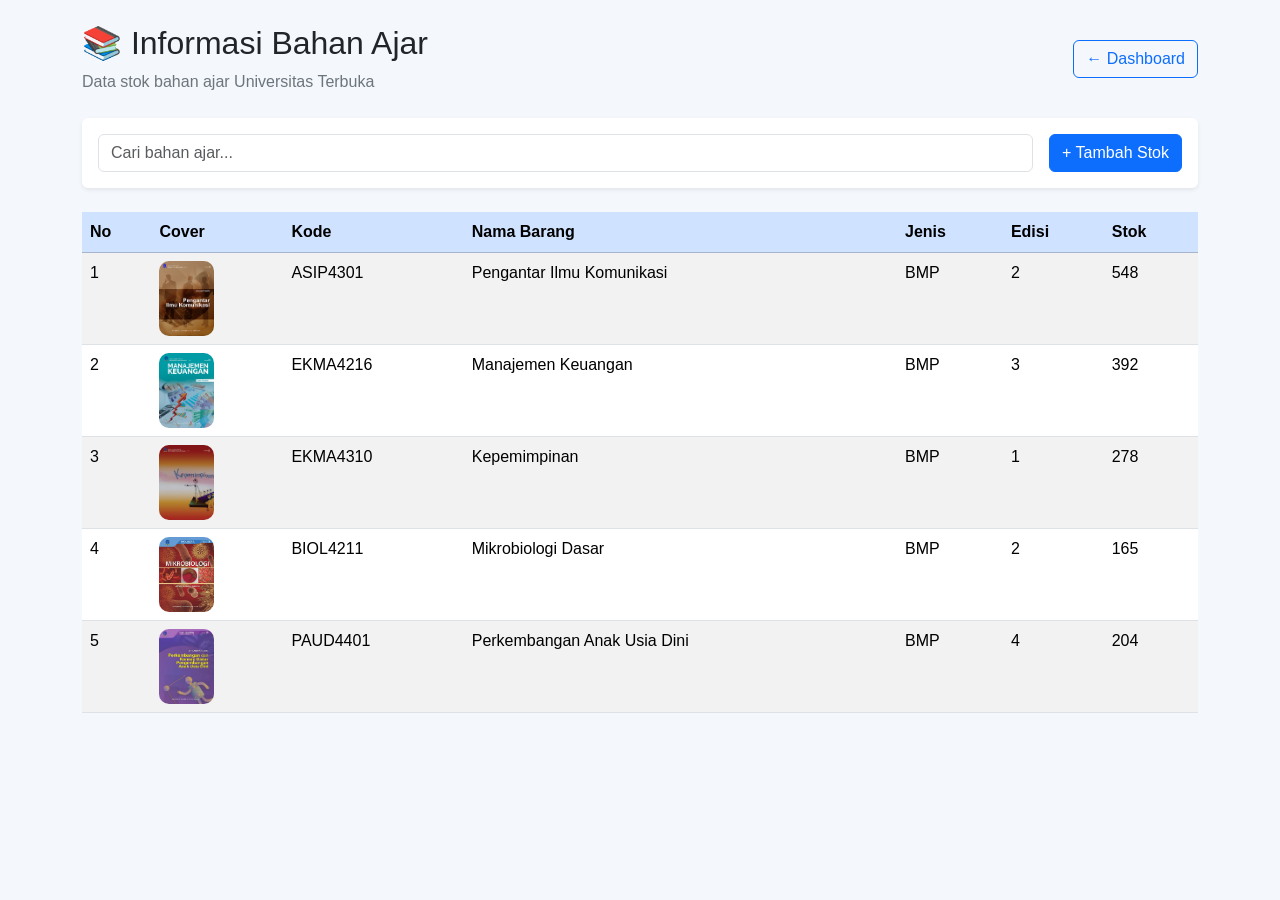
<file: stok.html>
<!doctype html>
<html lang="id">
  <head>
    <meta charset="UTF-8" />
    <meta name="viewport" content="width=device-width, initial-scale=1.0" />

    <title>Stok SITTA</title>

    <link
      href="https://cdn.jsdelivr.net/npm/bootstrap@5.3.7/dist/css/bootstrap.min.css"
      rel="stylesheet"
    />

    <link rel="stylesheet" href="css/style.css" />
  </head>
  <body>
    <div class="container py-4">
      <div
        class="d-flex flex-wrap justify-content-between align-items-center gap-3 mb-4"
      >
        <div>
          <h2>📚 Informasi Bahan Ajar</h2>
          <p class="text-secondary mb-0">
            Data stok bahan ajar Universitas Terbuka
          </p>
        </div>

        <a href="dashboard.html" class="btn btn-outline-primary">
          ← Dashboard
        </a>
      </div>

      <div class="card border-0 shadow-sm p-3 mb-4">
        <div class="d-flex flex-wrap align-items-center gap-3">
          <input
            type="text"
            id="searchStok"
            class="form-control w-auto flex-grow-1"
            placeholder="Cari bahan ajar..."
            onkeyup="searchStok()"
          />

          <button
            class="btn btn-primary ms-auto"
            data-bs-toggle="modal"
            data-bs-target="#modalTambahStok"
          >
            + Tambah Stok
          </button>
        </div>
      </div>

      <div class="table-responsive">
        <table id="stokTable" class="table table-striped table-hover">
          <thead class="table-primary">
            <tr>
              <th>No</th>
              <th>Cover</th>
              <th>Kode</th>
              <th>Nama Barang</th>
              <th>Jenis</th>
              <th>Edisi</th>
              <th>Stok</th>
            </tr>
          </thead>

          <tbody id="stokTableBody"></tbody>
        </table>
      </div>
    </div>

    <!-- Modal -->

    <div class="modal fade" id="modalTambahStok">
      <div class="modal-dialog modal-dialog-centered">
        <div class="modal-content">
          <div class="modal-header">
            <h5 class="modal-title">Tambah Data Stok</h5>

            <button
              type="button"
              class="btn-close"
              data-bs-dismiss="modal"
            ></button>
          </div>

          <div class="modal-body d-flex flex-column gap-3">
            <input
              type="text"
              id="kodeBarang"
              class="form-control"
              placeholder="Kode Barang"
            />

            <input
              type="text"
              id="namaBarang"
              class="form-control"
              placeholder="Nama Barang"
            />

            <input
              type="text"
              id="jenisBarang"
              class="form-control"
              placeholder="Jenis Barang"
            />

            <input
              type="text"
              id="edisiBarang"
              class="form-control"
              placeholder="Edisi"
            />

            <input
              type="number"
              id="stokBarang"
              class="form-control"
              placeholder="Jumlah Stok"
            />

            <input
              type="text"
              id="coverBarang"
              class="form-control"
              placeholder="Nama File Cover"
            />
          </div>

          <div class="modal-footer">
            <button class="btn btn-primary" onclick="tambahStok()">
              Simpan Data
            </button>
          </div>
        </div>
      </div>
    </div>

    <script src="https://cdn.jsdelivr.net/npm/bootstrap@5.3.7/dist/js/bootstrap.bundle.min.js"></script>

    <script src="js/data.js"></script>
    <script src="js/script.js"></script>
    <script>
      window.addEventListener("load", function () {
        updateTableTheme();
      });
    </script>
  </body>
</html>
</file>
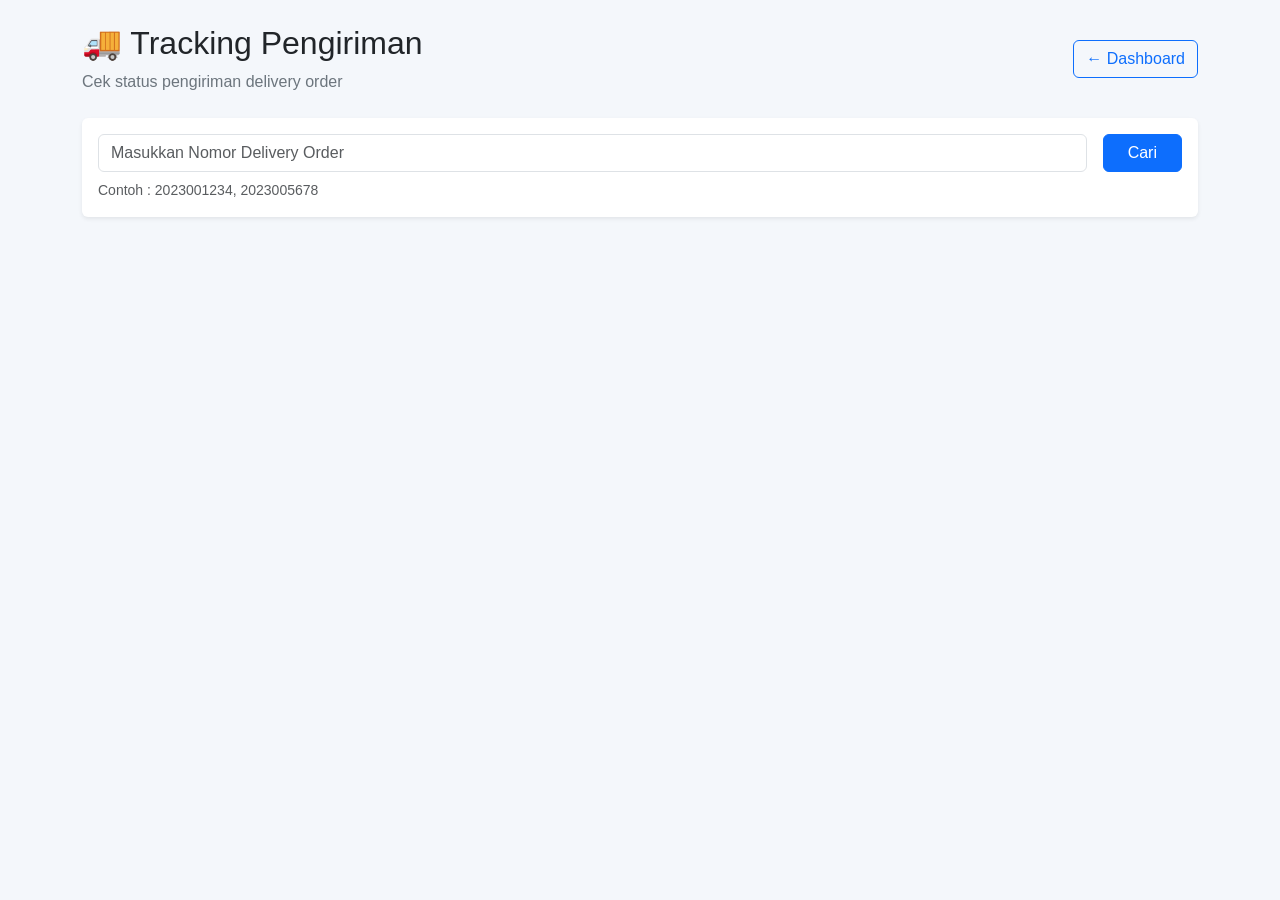
<file: tracking.html>
<!doctype html>
<html lang="id">
  <head>
    <meta charset="UTF-8" />
    <meta name="viewport" content="width=device-width, initial-scale=1.0" />

    <title>Tracking SITTA</title>

    <link
      href="https://cdn.jsdelivr.net/npm/bootstrap@5.3.7/dist/css/bootstrap.min.css"
      rel="stylesheet"
    />

    <link rel="stylesheet" href="css/style.css" />
  </head>
  <body>
    <div class="container py-4">
      <div
        class="d-flex flex-wrap justify-content-between align-items-center gap-3 mb-4"
      >
        <div>
          <h2>🚚 Tracking Pengiriman</h2>
          <p class="text-secondary mb-0">
            Cek status pengiriman delivery order
          </p>
        </div>

        <a href="dashboard.html" class="btn btn-outline-primary">
          ← Dashboard
        </a>
      </div>

      <div class="card border-0 shadow-sm p-3 mb-4">
        <div class="d-flex flex-wrap align-items-center gap-3">
          <input
            type="text"
            id="nomorDO"
            class="form-control w-auto flex-grow-1"
            placeholder="Masukkan Nomor Delivery Order"
          />

          <button onclick="cariTracking()" class="btn btn-primary px-4 ms-auto">
            Cari
          </button>
        </div>
        <small class="text-muted mt-2"> Contoh : 2023001234, 2023005678 </small>
      </div>

      <div id="hasilTracking"></div>
    </div>

    <script src="https://cdn.jsdelivr.net/npm/bootstrap@5.3.7/dist/js/bootstrap.bundle.min.js"></script>

    <script src="js/data.js"></script>
    <script src="js/script.js"></script>
  </body>
</html>
</file>
<file: css/style.css>
body {
  background: #f4f7fb;
  font-family: Arial, sans-serif;
}

body.dark-mode .text-muted {
  color: #c7d2fe !important;
}

/* Login */

.login-page {
  background: linear-gradient(135deg, #0f4cbd, #ffd447);
}

.login-card {
  background: white;

  padding: 35px;
  border-radius: 28px;

  box-shadow: 0 15px 40px rgba(0, 0, 0, 0.15);
}

.logo-ut {
  width: 90px;
}

/* Sidebar */

.sidebar {
  background: linear-gradient(135deg, #0f4cbd, #ffd447);

  color: white;

  display: flex;
  flex-direction: column;
  justify-content: space-between;
}

.sidebar-logo {
  width: 55px;

  background: white;
  padding: 5px;
  border-radius: 12px;
}

.sidebar-link {
  color: white;
  text-decoration: none;

  padding: 12px 14px;
  border-radius: 14px;

  transition: 0.3s;
}

.sidebar-link:hover {
  background: rgba(255, 255, 255, 0.15);
}

/* Dashboard */

.dashboard-card {
  border: none;
  border-radius: 24px;

  box-shadow: 0 10px 25px rgba(15, 76, 189, 0.08);

  transition: 0.3s;
}

.dashboard-card:hover {
  transform: translateY(-5px);
}

/* Cover */

.cover-img {
  width: 55px;
  height: 75px;

  object-fit: cover;

  border-radius: 10px;
}

/* Dark Mode */

.dark-mode {
  background: #0f172a;
  color: white;
}

.dark-mode .card,
.dark-mode .table,
.dark-mode .modal-content,
.dark-mode .login-card {
  background: #1e293b;
  color: white;
}

.dark-mode .form-control {
  background: #334155;
  color: white;
  border-color: #475569;
}

.dark-mode .btn-light {
  background: #334155;
  color: white;
  border: 1px solid #475569;
}

/* =========================
   LOGIN CARD UT STYLE
========================= */

.login-card {
  background: white;

  padding: 40px;
  border-radius: 28px;

  box-shadow: 0 18px 45px rgba(15, 76, 189, 0.18);

  position: relative;

  overflow: hidden;
}

/* garis atas biru-kuning */

.login-card::before {
  content: "";

  position: absolute;
  top: 0;
  left: 0;

  width: 100%;
  height: 6px;

  background: linear-gradient(90deg, #0f4cbd, #ffd447);
}

/* hover halus */

.login-card {
  transition: all 0.3s ease;
}

.login-card:hover {
  transform: translateY(-4px);
  box-shadow: 0 22px 55px rgba(15, 76, 189, 0.22);
}

/* =========================
   DASHBOARD CARD UT STYLE
========================= */

.dashboard-card {
  border: none;
  border-radius: 22px;

  overflow: hidden;

  box-shadow: 0 10px 25px rgba(15, 76, 189, 0.12);

  transition: all 0.3s ease;

  position: relative;
}

/* garis gradient atas biru-kuning */

.dashboard-card::before {
  content: "";

  position: absolute;
  top: 0;
  left: 0;

  width: 100%;
  height: 6px;

  background: linear-gradient(90deg, #0f4cbd, #ffd447);
}

/* hover efek */

.dashboard-card:hover {
  transform: translateY(-6px);

  box-shadow: 0 18px 40px rgba(15, 76, 189, 0.18);
}
</file>
